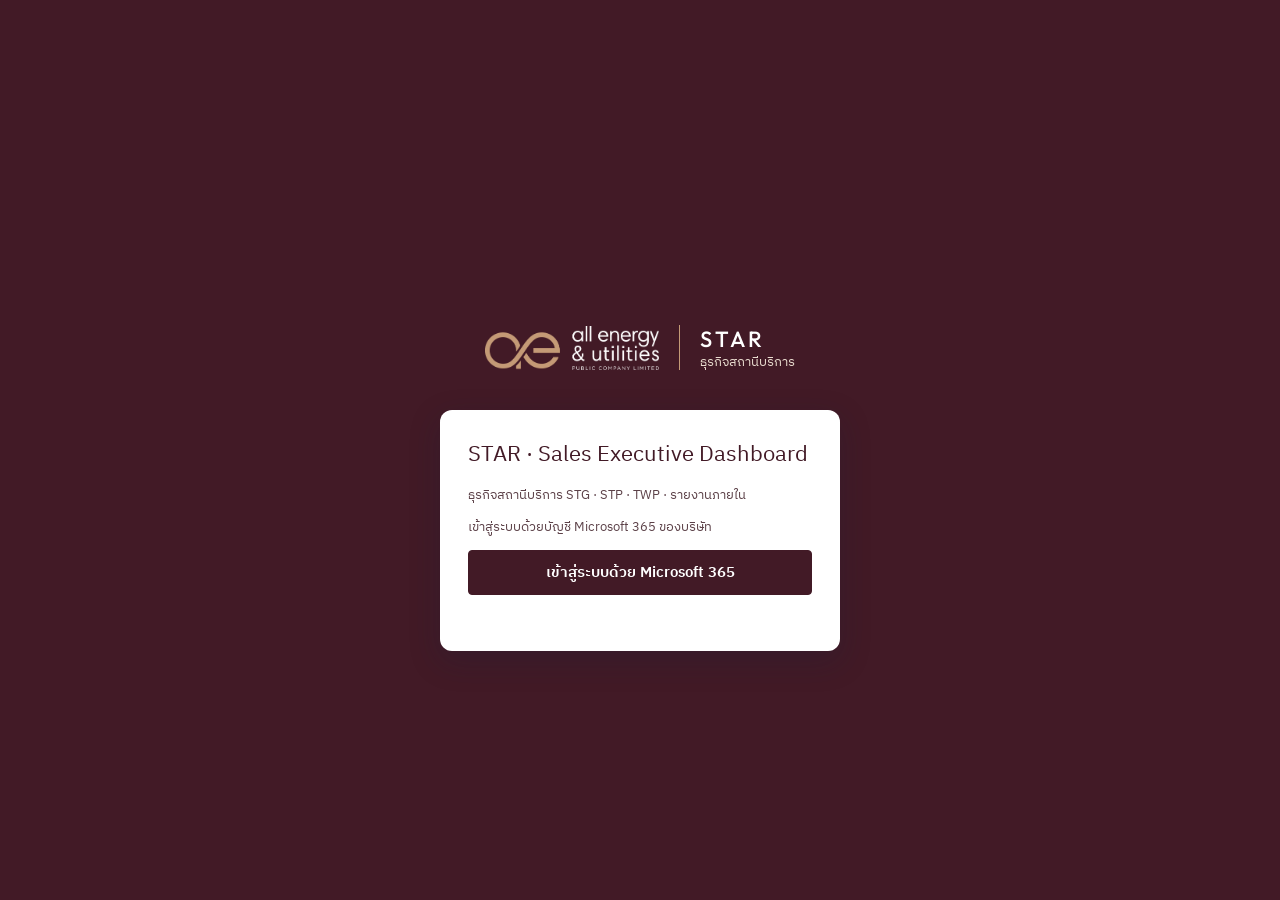
<file: site/index.html>
<!doctype html>
<html lang="th">
<head>
<meta charset="utf-8">
<meta name="viewport" content="width=device-width, initial-scale=1">
<meta name="robots" content="noindex, nofollow">
<title>STAR · Sales Executive Dashboard</title>
<link rel="stylesheet" href="styles.css?v=mwpv7fg2">
<link rel="stylesheet" href="gate.css?v=mwpv7fg2">
</head>
<body>
<div class="lock" id="lock">
  <div class="lock-box">
    <div class="logo-zone"><img class="logo" src="assets/ae-logo.png" width="175" height="44" alt="All Energy & Utilities"><div class="brand-txt"><b>STAR</b><span>ธุรกิจสถานีบริการ</span></div></div>
    <form onsubmit="return false">
      <h1>STAR · Sales Executive Dashboard</h1>
      <p>ธุรกิจสถานีบริการ STG · STP · TWP · รายงานภายใน</p>
      <p>เข้าสู่ระบบด้วยบัญชี Microsoft 365 ของบริษัท</p>
      <button class="btn" id="go" type="button" disabled>กำลังตรวจสอบ…</button>
      <button class="btn ghost" id="out" type="button" hidden>ออกจากระบบ / ลองบัญชีอื่น</button>
      <p class="err" id="err" role="alert"></p>
    </form>
  </div>
</div>
<div class="app" id="dash-root" hidden>
  <div class="hdr-user" id="hdr-user"><div class="userbar" id="userbar" hidden><span id="who"></span><button type="button" id="logout">ออกจากระบบ</button></div></div>
  <div id="dc-root" aria-live="polite"></div>
</div>
<script src="star.js?v=mwpv7fg2"></script>
<script src="pages.js?v=mwpv7fg2"></script>
<script>window.DASH_STATIC = 1;</script>
<script src="vendor/msal-browser.min.js?v=mwpv7fg2"></script>
<script src="auth-config.js?v=mwpv7fg2"></script>
<script src="data.enc.js?v=mwpv7fg2"></script>
<script src="app.js?v=mwpv7fg2"></script>
<script src="gate.js?v=mwpv7fg2"></script>
</body>
</html>
</file>
<file: site/styles.css>
/* STAR Dashboard — ฟอนต์ (เก็บในเว็บเอง ไม่โหลดจาก Google) + หน้าเข้าสู่ระบบ
   สไตล์ของแต่ละหน้าอยู่ในไฟล์ดีไซน์ (helmet) ซึ่งเข้ารหัสอยู่ใน data.enc.js */
@font-face{font-family:'IBM Plex Sans Thai';font-style:normal;font-weight:400;font-display:swap;src:url(vendor/fonts/ibm-plex-sans-thai-thai-400-normal.woff2) format('woff2');unicode-range:U+0E01-0E5B,U+200C-200D,U+25CC}
@font-face{font-family:'IBM Plex Sans Thai';font-style:normal;font-weight:600;font-display:swap;src:url(vendor/fonts/ibm-plex-sans-thai-thai-600-normal.woff2) format('woff2');unicode-range:U+0E01-0E5B,U+200C-200D,U+25CC}
@font-face{font-family:'IBM Plex Sans Thai';font-style:normal;font-weight:400;font-display:swap;src:url(vendor/fonts/ibm-plex-sans-thai-latin-400-normal.woff2) format('woff2');unicode-range:U+0000-00FF,U+0131,U+0152-0153,U+02BB-02BC,U+02C6,U+02DA,U+02DC,U+0304,U+0308,U+0329,U+2000-206F,U+20AC,U+2122,U+2191,U+2193,U+2212,U+2215,U+FEFF,U+FFFD}
@font-face{font-family:'IBM Plex Sans Thai';font-style:normal;font-weight:600;font-display:swap;src:url(vendor/fonts/ibm-plex-sans-thai-latin-600-normal.woff2) format('woff2');unicode-range:U+0000-00FF,U+0131,U+0152-0153,U+02BB-02BC,U+02C6,U+02DA,U+02DC,U+0304,U+0308,U+0329,U+2000-206F,U+20AC,U+2122,U+2191,U+2193,U+2212,U+2215,U+FEFF,U+FFFD}
@font-face{font-family:'Outfit';font-style:normal;font-weight:400;font-display:swap;src:url(vendor/fonts/outfit-latin-400-normal.woff2) format('woff2')}
@font-face{font-family:'Outfit';font-style:normal;font-weight:500;font-display:swap;src:url(vendor/fonts/outfit-latin-500-normal.woff2) format('woff2')}
@font-face{font-family:'Outfit';font-style:normal;font-weight:600;font-display:swap;src:url(vendor/fonts/outfit-latin-600-normal.woff2) format('woff2')}

/* CI ของ AE: เบอร์กันดี #421A26 · ทราย #C49A76 — ใช้ร่วมกับ gate.css (หน้าเข้าสู่ระบบ) */
:root{--side-bg:#421A26;--card:#FFFFFF;--ink:#2A1219;--text-2:#5C4148;--status-bad:#B42318;--sand:#C49A76}
*{box-sizing:border-box}
html,body{margin:0}
body{background:#F7F3EF;color:var(--ink);font-family:'IBM Plex Sans Thai','Outfit',system-ui,sans-serif;font-size:15px;line-height:1.55}
.lock .logo-zone{display:flex;align-items:center;gap:20px;padding:56px 24px 32px}
.lock img.logo{height:44px;width:auto}
.lock .brand-txt{display:flex;flex-direction:column;line-height:1.3;color:#E9DCCF;border-left:1px solid var(--sand);padding-left:20px}
.lock .brand-txt b{font-family:'Outfit',sans-serif;font-weight:500;font-size:22px;letter-spacing:.15em;color:#fff}
.lock .brand-txt span{font-size:13px}
.lock h1{margin:0;color:#421A26;font-weight:500}
.btn{min-height:44px;border:1px solid #421A26;background:#421A26;color:#fff;border-radius:4px;font:inherit;font-size:15px;font-weight:600;cursor:pointer}
.btn:hover:not(:disabled){background:#5a2535}
.btn.ghost{background:transparent;color:#421A26}
.btn:focus-visible{outline:3px solid var(--sand);outline-offset:2px}
/* แถบผู้ใช้เดิมของ gate ซ่อนไว้ — ชื่อผู้ใช้และปุ่มออกจากระบบแสดงที่ส่วนหัวของแต่ละหน้าแทน */
.hdr-user{display:none}
/* ปุ่มสลับธีม (ปกติ / มืด / สว่าง) — hover/focus ที่ inline style ทำไม่ได้ */
.theme-seg button[aria-pressed="false"]:hover{background:rgba(255,255,255,.08)!important;color:#fff!important}
.theme-seg button:focus-visible{outline:2px solid var(--sand);outline-offset:2px}
.theme-seg button:active{transform:scale(.98)}
/* เมนูหมวดแบบกรอบแบ่งช่อง */
.nav-seg a{transition:background .2s ease,color .2s ease,box-shadow .2s ease}
.nav-seg a:not([aria-current]):hover{background:var(--card)!important;color:var(--ink)!important}
.nav-seg a:focus-visible{outline:2px solid var(--sand);outline-offset:2px}
.th-dark .nav-seg a[aria-current]{background:#3E2B31!important;box-shadow:0 0 0 1px #57414A,0 1px 3px rgba(0,0,0,.4)!important}
.th-dark .nav-seg a:not([aria-current]):hover{background:#33232A!important}
@media (max-width:560px){.theme-seg .seg-tx{display:none}.theme-seg button{padding:0 12px!important}}
.dc-err{max-width:720px;margin:80px auto;padding:24px;background:#fff;border:1px solid #EFE6DE;border-left:4px solid #B42318;border-radius:4px}
@media (prefers-reduced-motion:reduce){*{animation:none!important;transition:none!important}}
</file>
<file: site/gate.css>
.lock { min-height: 100vh; display: grid; place-items: center; background: var(--side-bg); padding: 24px; }
.lock-box { display: flex; flex-direction: column; align-items: center; }
.lock .logo-zone { padding: 76px 84px 40px; }
.lock form { background: var(--card); border-radius: 12px; padding: 28px; width: min(100%, 400px); display: flex; flex-direction: column; gap: 12px; box-shadow: 0 10px 30px rgba(20,30,60,.25); }
.lock h1 { font-size: 22px; }
.lock p { margin: 0; color: var(--text-2); font-size: 13px; line-height: 1.6; }
.lock #go { padding: 10px 14px; font-size: 15px; }
.lock #go:disabled { opacity: .7; cursor: default; }
.lock .err { color: var(--status-bad); min-height: 1.2em; }
.userbar { display: flex; flex-direction: column; gap: 6px; padding: 14px 24px; font-size: 13px; color: #fff; border-top: 1px solid rgba(255,255,255,.18); }
.userbar #who { font-weight: 500; overflow-wrap: anywhere; }
.userbar button { align-self: flex-start; background: transparent; color: #fff; border: 1px solid #fff; border-radius: 8px; padding: 3px 10px; cursor: pointer; font-family: inherit; }
[hidden] { display: none !important; }
</file>
